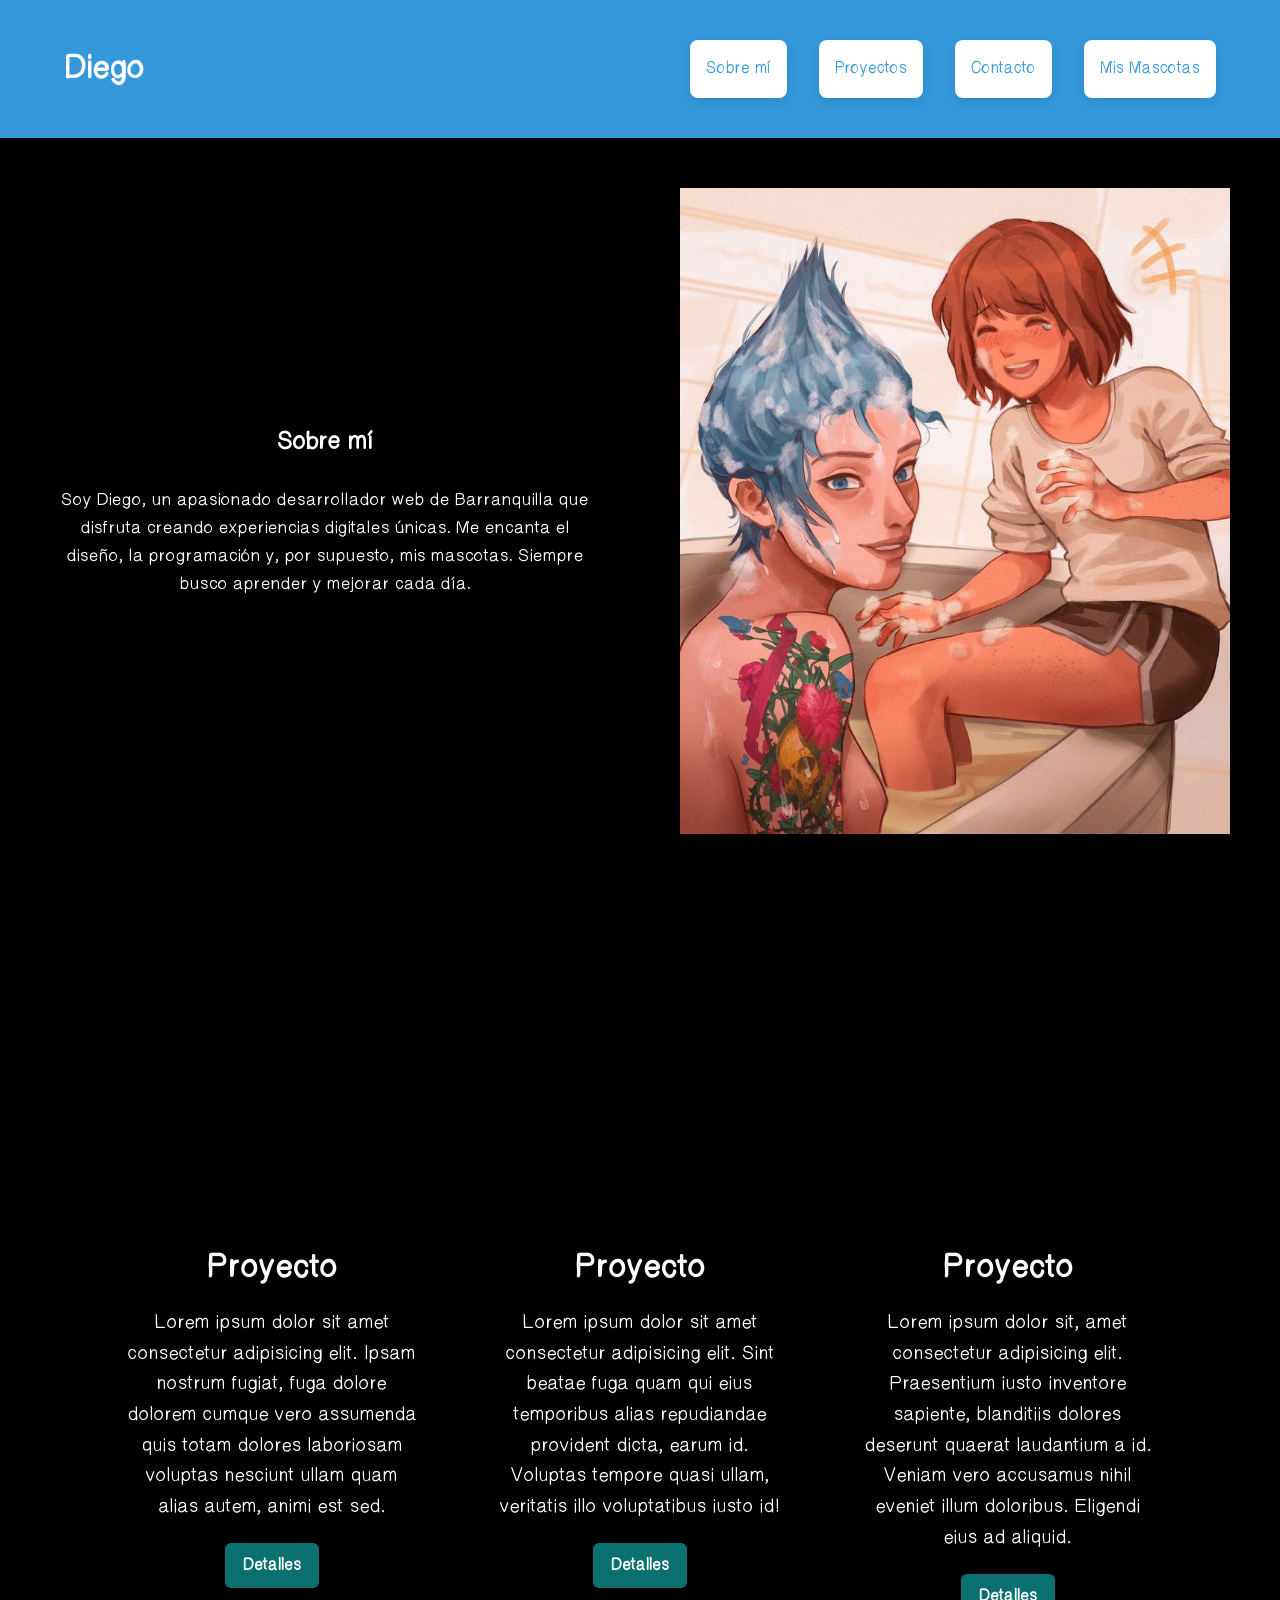
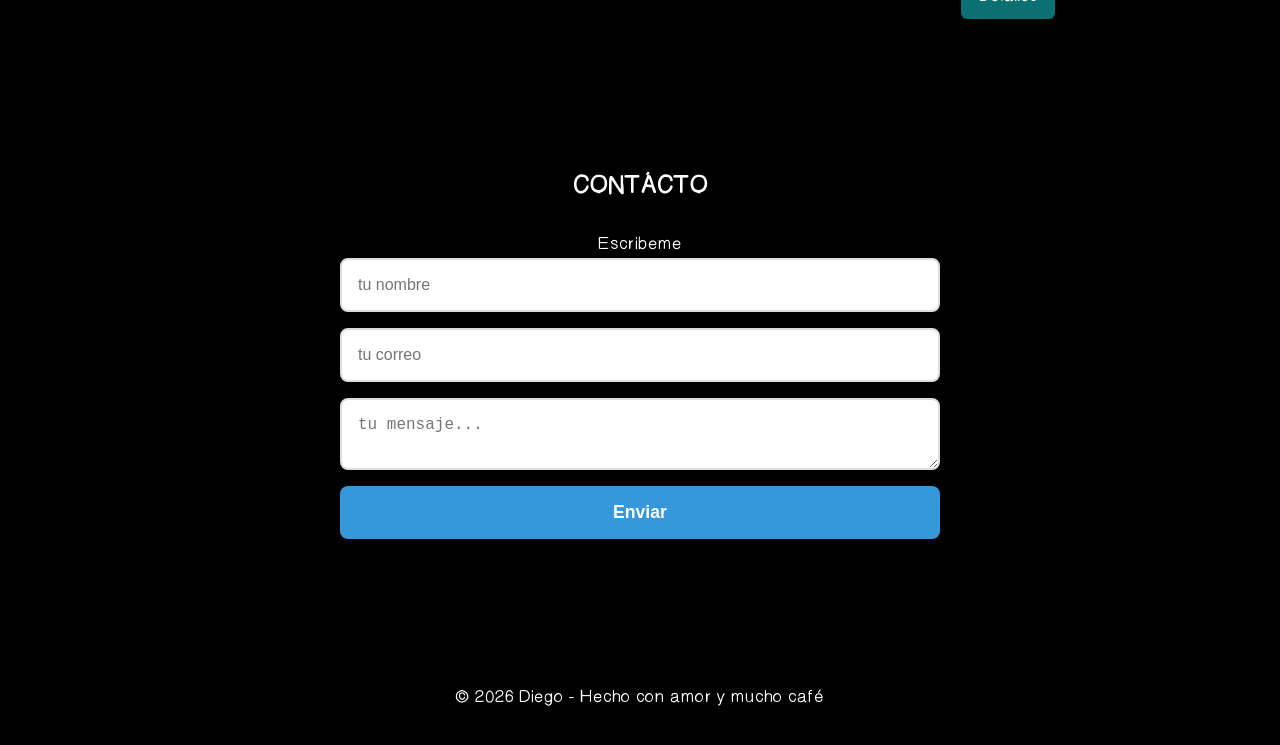
<file: index.html>
<!DOCTYPE html>
<html lang="es">

<head>
    <meta charset="UTF-8">
    <meta name="viewport" content="width=device-width, initial-scale=1.0">
    <title>Diego | Portafolio</title>
    <link rel="stylesheet" href="./src/styles/style.css">
</head>

<body>
    <header>
        <h1>Diego</h1>
        <nav>
            <ul>
                <li><a href="#sobre-mi">Sobre mí</a></li>
                <li><a href="">Proyectos</a></li>
                <li><a href="">Contacto</a></li>
                <li><a href="./src/views/mascotas.html">Mis Mascotas</a></li>
            </ul>
        </nav>
    </header>

    <section id="sobre-mi">
        <div class="contenido">
            <div class="texto">
            <h2>Sobre mí</h2>
            <p>Soy Diego, un apasionado desarrollador web de Barranquilla que disfruta creando experiencias digitales
            únicas. Me encanta el diseño, la programación y, por supuesto, mis mascotas. Siempre busco aprender y
            mejorar cada día.</p>
            </div>
            <div class="foto">
            <img src="src/img/MaxCrackfield on twt.jpg" alt="">
            </div>
        </div>
    </section>
    <section id="catalogo">
        <div class="proyectos">
            <div class="proyecto">
                <h2>Proyecto</h2>
                <p>Lorem ipsum dolor sit amet consectetur adipisicing elit. Ipsam nostrum fugiat, fuga dolore dolorem
                    cumque vero assumenda quis totam dolores laboriosam voluptas nesciunt ullam quam alias autem, animi
                    est sed.</p>
                <div class="juego-buttons">
                    <a href="https://github.com/Diego-capu/semana_one" class="detalles">Detalles</a>
                </div>
            </div>
        </div>

        <div class="proyectos">
            <div class="proyecto">
                <h2>Proyecto</h2>
                <p>Lorem ipsum dolor sit amet consectetur adipisicing elit. Sint beatae fuga quam qui eius temporibus
                    alias repudiandae provident dicta, earum id. Voluptas tempore quasi ullam, veritatis illo
                    voluptatibus iusto id!</p>
                <div class="juego-buttons">
                    <a href="https://github.com/Diego-capu/DragonspireWeb/tree/main/Dragonspire%20Webl"
                        class="detalles">Detalles</a>
                </div>
            </div>
        </div>

        <div class="proyectos">
            <div class="proyecto">
                <h2>Proyecto</h2>
                <p>Lorem ipsum dolor sit, amet consectetur adipisicing elit. Praesentium iusto inventore sapiente,
                    blanditiis dolores deserunt quaerat laudantium a id. Veniam vero accusamus nihil eveniet illum
                    doloribus. Eligendi eius ad aliquid.</p>
                <div class="juego-buttons">
                    <a href="https://github.com/Diego-capu/Ejercicios-Python" class="detalles">Detalles</a>
                </div>
            </div>
        </div>
    </section>

    <section id="contacto">
        <div class="contacto-text">
            <h2>CONTÁCTO</h2>
            <p class="escribe">Escribeme</p>
            <form>
                <input type="text" placeholder="tu nombre">
                <input type="email" placeholder="tu correo">
                <textarea placeholder="tu mensaje..."></textarea>
                <button type="submit">Enviar</button>
            </form>
        </div>
    </section>



    <footer>
        <p>&copy; 2026 Diego - Hecho con amor y mucho café</p>
    </footer>
    <script src="script.js"></script>
</body>
</body>

</html>
</file>
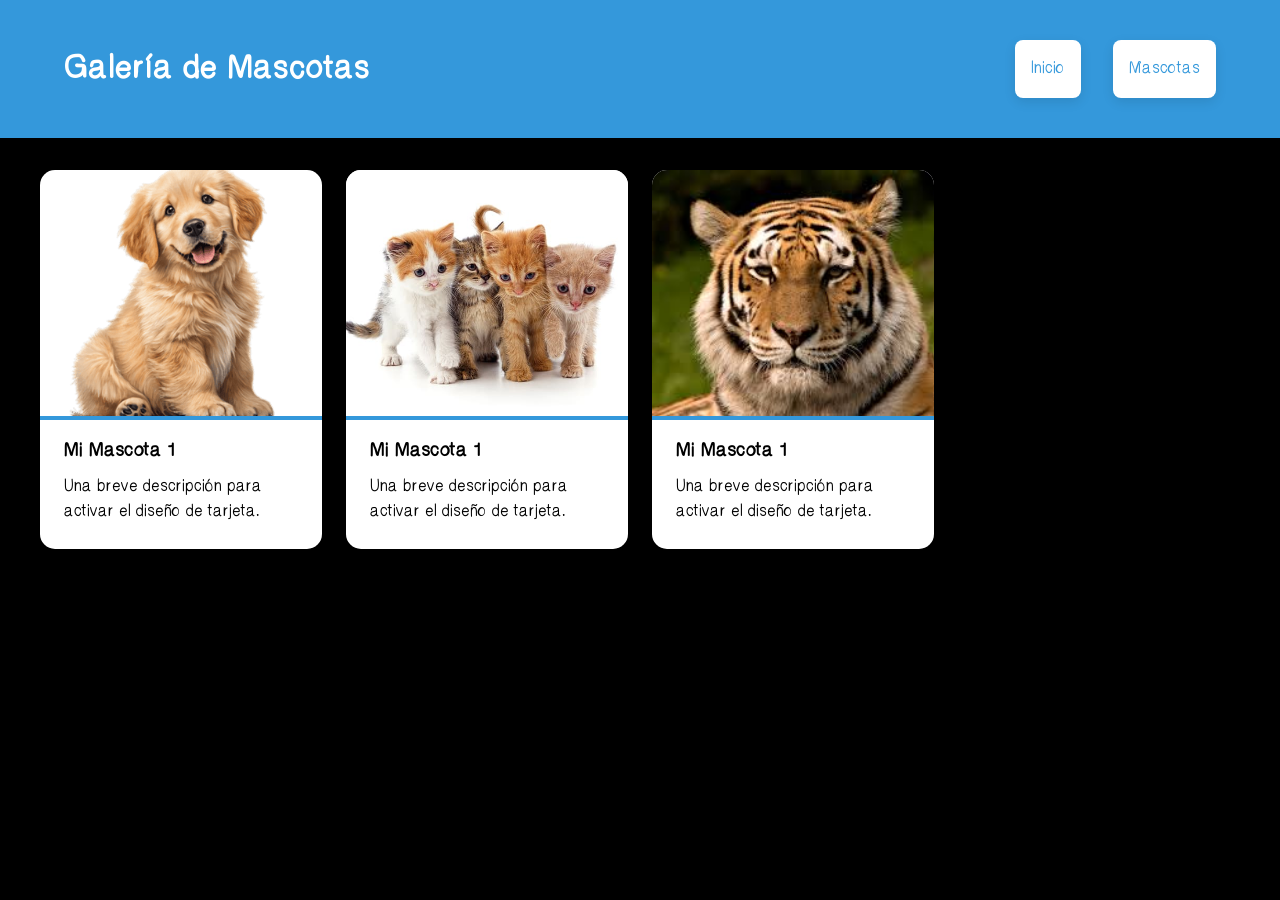
<file: src/views/mascotas.html>
<!DOCTYPE html>
<html lang="es">
<head>
    <meta charset="UTF-8">
    <meta name="viewport" content="width=device-width, initial-scale=1.0">
    <title>Galería de Mascotas</title>
    <link rel="stylesheet" href="../styles/style.css">
</head>
<body>

    <header>
        <h1>Galería de Mascotas</h1>
        <nav>
            <ul>
                <li><a href="../../index.html">Inicio</a></li>
                <li><a href="../views/mascotas.html">Mascotas</a></li>
            </ul>
        </nav>
    </header>

   <section class="galeria-mascotas"> 
    <div class="mascota">
        <img src="../img/pngtree-golden-retriever-dog-pictures-png-image_15147078.png" alt="Perro 1">
        <h3 class="h3mas">Mi Mascota 1</h3>
        <p>Una breve descripción para activar el diseño de tarjeta.</p>
    </div>
    <div class="mascota">
        <img src="../img/razas-de-gatos.jpg" alt="Perro 1">
        <h3 class="h3mas">Mi Mascota 1</h3>
        <p>Una breve descripción para activar el diseño de tarjeta.</p>
    </div>
    <div class="mascota">
        <img src="../img/images.jpeg" alt="Perro 1">
        <h3 class="h3mas">Mi Mascota 1</h3>
        <p>Una breve descripción para activar el diseño de tarjeta.</p>
    </div>
    </section>
      
</body>
</html>
</file>
<file: src/styles/style.css>
/* styles.css */
@font-face {
    font-family: 'life';
    src: url('../font/HelvetiHand.ttf') format('ttf'),
         url('../font/HelvetiHand.ttf') format('truetype');
    
    font-weight: normal;
    font-style: normal;
}

* {
    margin: 0;
    padding: 0;
    box-sizing: border-box;
}
:root {
    --primary-color: #3498db;
    --secondary-color: #2c3e50;
    --bg-light: #ecf0f1;
    --white: #ffffff;
    --text-main: #333;
    --font-main: 'life', sans-serif;
}

/* Task 3 & 4: Reglas globales y fuentes relativas */
body {
    font-family: var(--font-main);
    background-color: #000;
    color: var(--text-main);
    font-size: 1rem; /* 16px base */
    line-height: 1.6;
}

img {
    max-width: 100%;
    height: auto;
    display: block;
}

/* Agrupación de botones */
.btn-shared, button, .juego-buttons .detalles {
    padding: 0.8rem 1.5rem;
    border-radius: 8px;
    font-weight: bold;
    cursor: pointer;
    transition: all 0.3s ease;
    text-decoration: none;
    display: inline-block;
}


header {
    background: #3498db;
    color: white;
    padding: 1.5rem 5%;
    /* Task 2: Flexbox en el header */
    display: flex;
    justify-content: space-between; /* Distribuye nombre a la izquierda y nav a la derecha */
    align-items: center;           /* Centrado vertical */
    flex-wrap: wrap;               /* Para que sea responsive */
}

header h1 {
    font-size: 2rem;
    margin-bottom: 0; /* Eliminamos el margen para que alinee bien con el nav */
}

nav ul {
    list-style: none;
    display: flex;
    gap: 2rem;
    margin: 0;
}
nav a {
    color: white;
    text-decoration: none;
    font-weight: 600;
    transition: color 0.3s ease;
}

nav a:hover {
    color: #ffd700;
}

section {
    padding: 4rem 5%;
    max-width: 1200px;
    margin: 0 auto;
}

#sobre-mi {
    padding: 40px 40px;
    background:  #000000 ;
    color: white;
    max-width: 1500px;
    margin: 10px;
    border-radius: 10px;
    height: 1000px;
}
.contenido {
    display: flex;
    gap: 80px;
    align-items: center;
    max-width: 1300px;
    margin: 0 auto;
    
}
.texto {
    flex: 1;
}
.texto h1 {
    font-size: 4.5em;
    line-height: 1.1;
    color: #ffffff;
    margin-bottom: 30px;
}
.foto {
    flex: 1;
    display: grid;
    gap: 20px;
}
#proyectos {
    background-color: #ecf0f1;
}

#contacto {
    background-color: #000000;
}

h2 {
    color: #ffffff;
    margin-bottom: 1.5rem;
    text-align: center;
}
.escribe{
    color: #ffffff;
}
.h3mas{
    color: #000000;
}
p {
    max-width: 800px;
    margin: 0 auto;
    text-align: center;
    font-size: 1.1rem;
}

/* Proyectos */
ul {
    list-style: none;
    max-width: 700px;
    margin: 2rem auto;
}

ul li {
    margin: 1rem 0;
    padding: 1rem;
    background: white;
    border-radius: 8px;
    box-shadow: 0 4px 12px rgba(0,0,0,0.1);
    transition: transform 0.3s ease;
}

ul li:hover {
    transform: translateX(10px);
}

ul a {
    color: #3498db;
    text-decoration: none;
    font-weight: 500;
}

ul a:hover {
    text-decoration: underline;
}
#catalogo {
    padding: 4rem 5%;
    background-color: #000000;
    /* Task 3: Grid Layout */
    display: grid;
    /* Crea columnas de al menos 300px que llenan el espacio disponible */
    grid-template-columns: repeat(auto-fit, minmax(300px, 1fr)); 
    gap: 30px; /* Espacio entre tarjetas */
    justify-items: center; /* Centra las tarjetas en su celda */
}

/* Ajuste opcional para que las tarjetas no se estiren demasiado */
.proyectos {
    width: 100%;
    max-width: 400px;
    margin: 0; /* El espacio lo maneja el gap del grid */
}


.proyecto {
    
    flex: 20;
    padding: 20px;
    color: #fff;
}

.proyecto h2 {
    
    
    display: flex;
    justify-content: center;
    font-size: 2em;
    margin-bottom: 15px;
}

.proyecto p {
    display: flex;
    justify-content: center;
    font-size: 1.2em;
    margin-bottom: 20px;
    color: #ffffff;
}

.juego-buttons {
    display: flex;
    justify-content: center;
    display: flex;
    gap: 15px;
}

.juego-buttons .comprar,
.juego-buttons .detalles {
    padding: 10px 18px;
    border-radius: 6px;
    font-weight: bold;
    cursor: pointer;
    text-decoration: none;
    transition: background 0.3s ease;
}



.juego-buttons .detalles {
    background: #0B7072;
    color: #fff;
}

.juego-buttons .detalles:hover {
    background: #84b6f4;
}

/* Formulario */
form {
    max-width: 600px;
    margin: 0 auto;
    display: flex;
    flex-direction: column;
    gap: 1rem;
}

input, textarea {
    padding: 1rem;
    border: 2px solid #ddd;
    border-radius: 8px;
    font-size: 1rem;
}

input:focus, textarea:focus {
    outline: none;
    border-color: #3498db;
}

button {
    padding: 1rem 2rem;
    background: #3498db;
    color: white;
    border: none;
    border-radius: 8px;
    font-size: 1.1rem;
    cursor: pointer;
    transition: background 0.3s ease;
}

button:hover {
    background: #2980b9;
}

/* Galería de mascotas */
/* Task 4: Layout de Mascotas */
.galeria-mascotas {
    display: grid;
    /* Mosaico: 3 columnas en pantallas grandes */
    grid-template-columns: repeat(3, 1fr); 
    gap: 20px;
    padding: 2rem 0;
}

/* Usamos Flexbox dentro de cada tarjeta de mascota para organizar el texto */
.mascota {
    display: flex;
    flex-direction: column;
    background: white;
    border-radius: 15px;
    overflow: hidden;
    box-shadow: 0 8px 20px rgba(0,0,0,0.15);
}


.mascota:hover {
    transform: translateY(-10px);
}

.mascota img {
    width: 100%;
    height: 250px;
    object-fit: cover;
    border-bottom: 4px solid #3498db;
}

.mascota h3 {
    padding: 1rem 1.5rem 0.5rem;
    color: #000000;
}

.mascota p {
    padding: 0 1.5rem 1.5rem;
    text-align: left;
    font-size: 1rem;
    color: #000000;
}

/* Footer */
footer {
    text-align: center;
    padding: 2rem;
    background: #000000;
    color: rgb(255, 255, 255);
    margin-top: 3rem;
}

/* Responsive para la galería */
@media (max-width: 900px) {
    .galeria-mascotas {
        grid-template-columns: repeat(2, 1fr); /* 2 columnas en tablets */
    }
}

@media (max-width: 600px) {
    .galeria-mascotas {
        grid-template-columns: 1fr; /* 1 columna en móviles */
    }
}
/* --- ESCRITORIO (Default) --- */
#catalogo {
    display: grid;
    grid-template-columns: repeat(3, 1fr);
    gap: 2rem;
}

.galeria-mascotas {
    display: grid;
    grid-template-columns: repeat(4, 1fr);
    gap: 1.5rem;
}

/* --- TABLETS (Máximo 992px) --- */
@media (max-width: 992px) {
    #catalogo {
        grid-template-columns: repeat(2, 1fr);
    }
    .galeria-mascotas {
        grid-template-columns: repeat(3, 1fr);
    }
    header h1 { font-size: 2.2rem; }
}

/* --- MÓVILES (Máximo 600px) --- */
@media (max-width: 600px) {
    header {
        flex-direction: column;
        text-align: center;
    }
    nav ul {
        flex-direction: column;
        gap: 0.5rem;
        padding-top: 1rem;
    }
    #catalogo {
        grid-template-columns: 1fr;
    }
    .galeria-mascotas {
        grid-template-columns: repeat(2, 1fr);
    }
    p { font-size: 0.95rem; }
}
</file>
